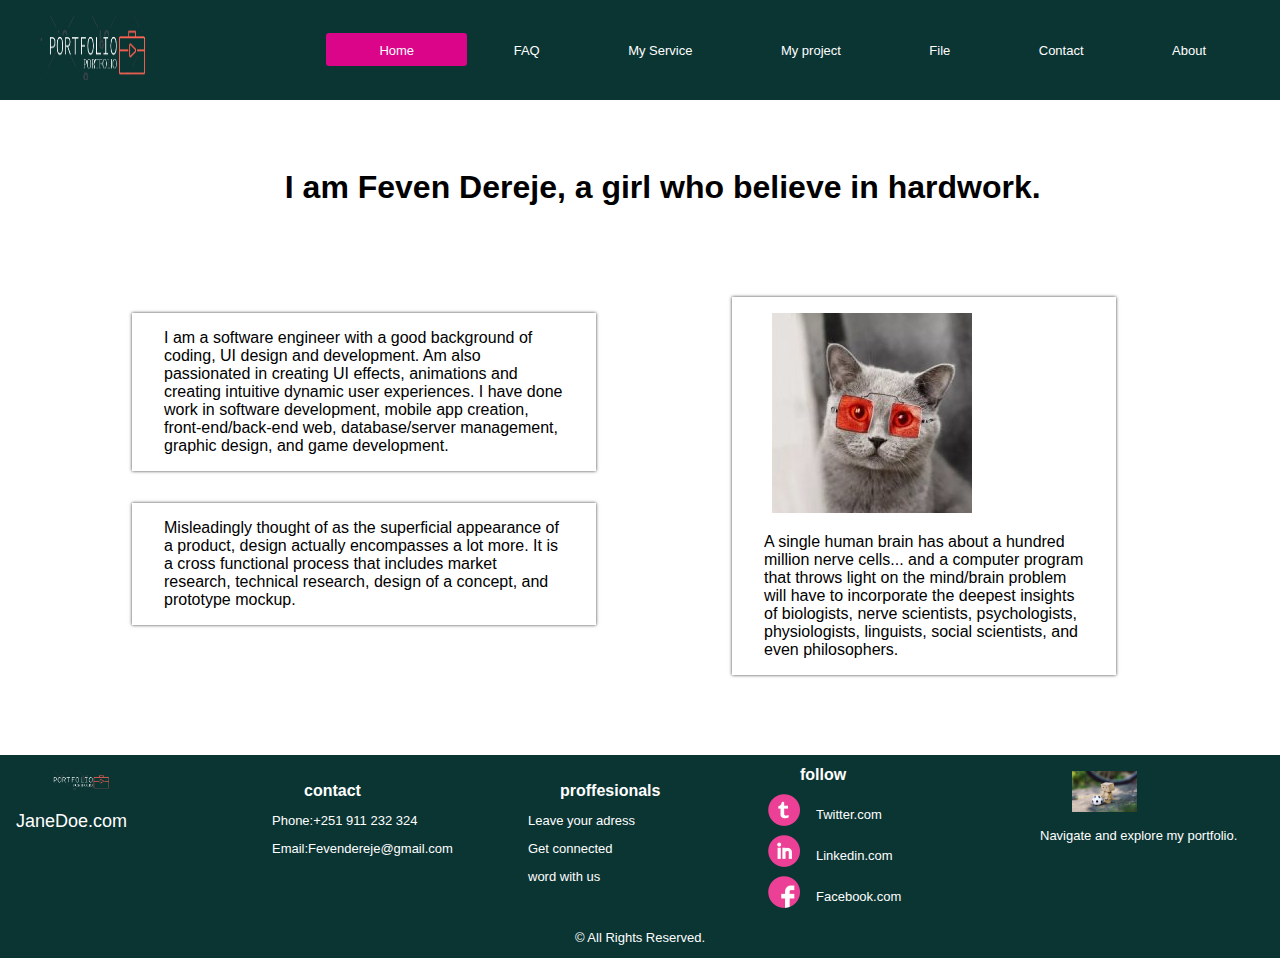
<file: index.html>
<!DOCTYPE html>
<html lang="en">
<head>
    <meta charset="UTF-8">
    <meta http-equiv="X-UA-Compatible" content="IE=edge">
    <meta name="viewport" content="width=device-width, initial-scale=1.0">
    <title>home</title>
    <link type="text/css" rel="stylesheet" href="css/common.css">
    <link type="text/css" rel="stylesheet" href="css/home.css">

</head>
<body class="body">
    <header class="header">    
        <figure class="header__figure">
            <img class="header__logo" role="presentation" src="images/logo.png" aria-hidden="true" alt="logo Of My Page">
        </figure>

        <nav class="navigation">
            <ul class="navigation__list">
                <li class="navigation__item active"><a class="navigation__link fontFamily textMedium" href="index.html">Home</a></li>
                <li class="navigation__item"><a class="navigation__link fontFamily textMedium" href="./html/faq.html">FAQ</a></li>
                <li class="navigation__item "><a class="navigation__link fontFamily textMedium" href="./html/myservice.html">My Service</a></li>
                <li class="navigation__item"><a class="navigation__link fontFamily textMedium" href="./html/myproject.html">My project</a></li>
                <li class="navigation__item"><a class="navigation__link fontFamily textMedium" href="./html/file.html">File</a></li>
                <li class="navigation__item"><a class="navigation__link fontFamily textMedium" href="./html/contact.html">Contact</a></li>
                <li class="navigation__item"><a class="navigation__link fontFamily textMedium" href="./html/about.html">About</a></li>
            </ul>
        </nav>
    </header>
    <main class="main">
        <section class="main__item">
            <h1 class="main__headerText">I am Feven Dereje, a girl who believe in hardwork.</h1>

        </section>
        <section class="main__item5">
            <section class="main__item1">
                <p class="main__text">I am a software engineer with a good background of coding, UI design and development. Am also passionated in creating UI effects, animations and creating intuitive dynamic user experiences. I have done work in software development, mobile app creation, front-end/back-end web, database/server management, graphic design, and game development.</p>
                <p class="main__text">Misleadingly thought of as the superficial appearance of a product, design actually encompasses a lot more. It is a cross functional process that includes market research, technical research, design of a concept, and prototype mockup.</p>
            </section>
            
            <section class="main__item1 makeshadow">
                <figure class="main__figure">
                    <img class="main__photo" role="presentation" src="images/squarephoto.jpeg" aria-hidden="true" alt="logo Of My Page">
                </figure>
                <p class="main__text1">A single human brain has about a hundred million nerve cells... and a computer program that throws light on the mind/brain problem will have to incorporate the deepest insights of biologists, nerve scientists, psychologists, physiologists, linguists, social scientists, and even philosophers.</p>
    
            </section>
        </section>

    </main>

    <footer class="footer">
        <div class="footer__wrapper">
            <div class="footer__Item footer__Item1">
                <img role="presentation"  src="./images\logo.png" class="footer__image footer__image--small " alt="owner's logo" >
                <p class="largeText">JaneDoe.com</p>
            </div>
            <div class="footer__Item footer__Item2 ">
                <h1 class="footer__head">contact</h1>
                <p>Phone:+251 911 232 324</p>
                <p>Email:Fevendereje@gmail.com</p>
            </div>
            <div class="footer__Item footer__Item3">
                <h1 class="footer__head">proffesionals</h1>
                <p>Leave your adress</p>
                <p>Get connected </p>
                <p>word with us</p>
            </div>
            <div class="footerItems ListofLinks">
                <h1 class="footer__head">follow</h1>
                <div  class="footer__links">
                    <a href="" class="footer__link"><img role="presentation" width="20em" src="./images/twitterpink.png" class="icon" alt="social media icon twitter" aria-label="footer__link"></a> 
                    <p>Twitter.com</p>
                </div>
                <div  class="footer__links">
                    <a href="" class="footer__link"><img role="presentation" width="20em" src="./images/linkedpink.png"class="icon" alt="social media icon linkedin" aria-label="footer__link"></a>   
                    <p>Linkedin.com</p>
                </div>  
                <div  class="footer__links">
                    <a href="" class="footer__link"><img role="presentation" width="20em" src="./images/facebookpink.png"class="icon" alt="social media icon facebook" aria-label="footer__link"></a>
                    <p>Facebook.com</p>
                </div>
            </div>
            <div class="footer__Item footer__Item4">
                <img role="presentation"  src="images/image1.jpg" class="footer__image footer__image--small" alt="owner's photo"  >
                <p>Navigate and explore my portfolio. </p>
            </div>
        </div>
        <div class="copyRight">
            <p>&copy; All Rights Reserved.</p>
        </div>
    </footer>
</body>
</html>
</file>
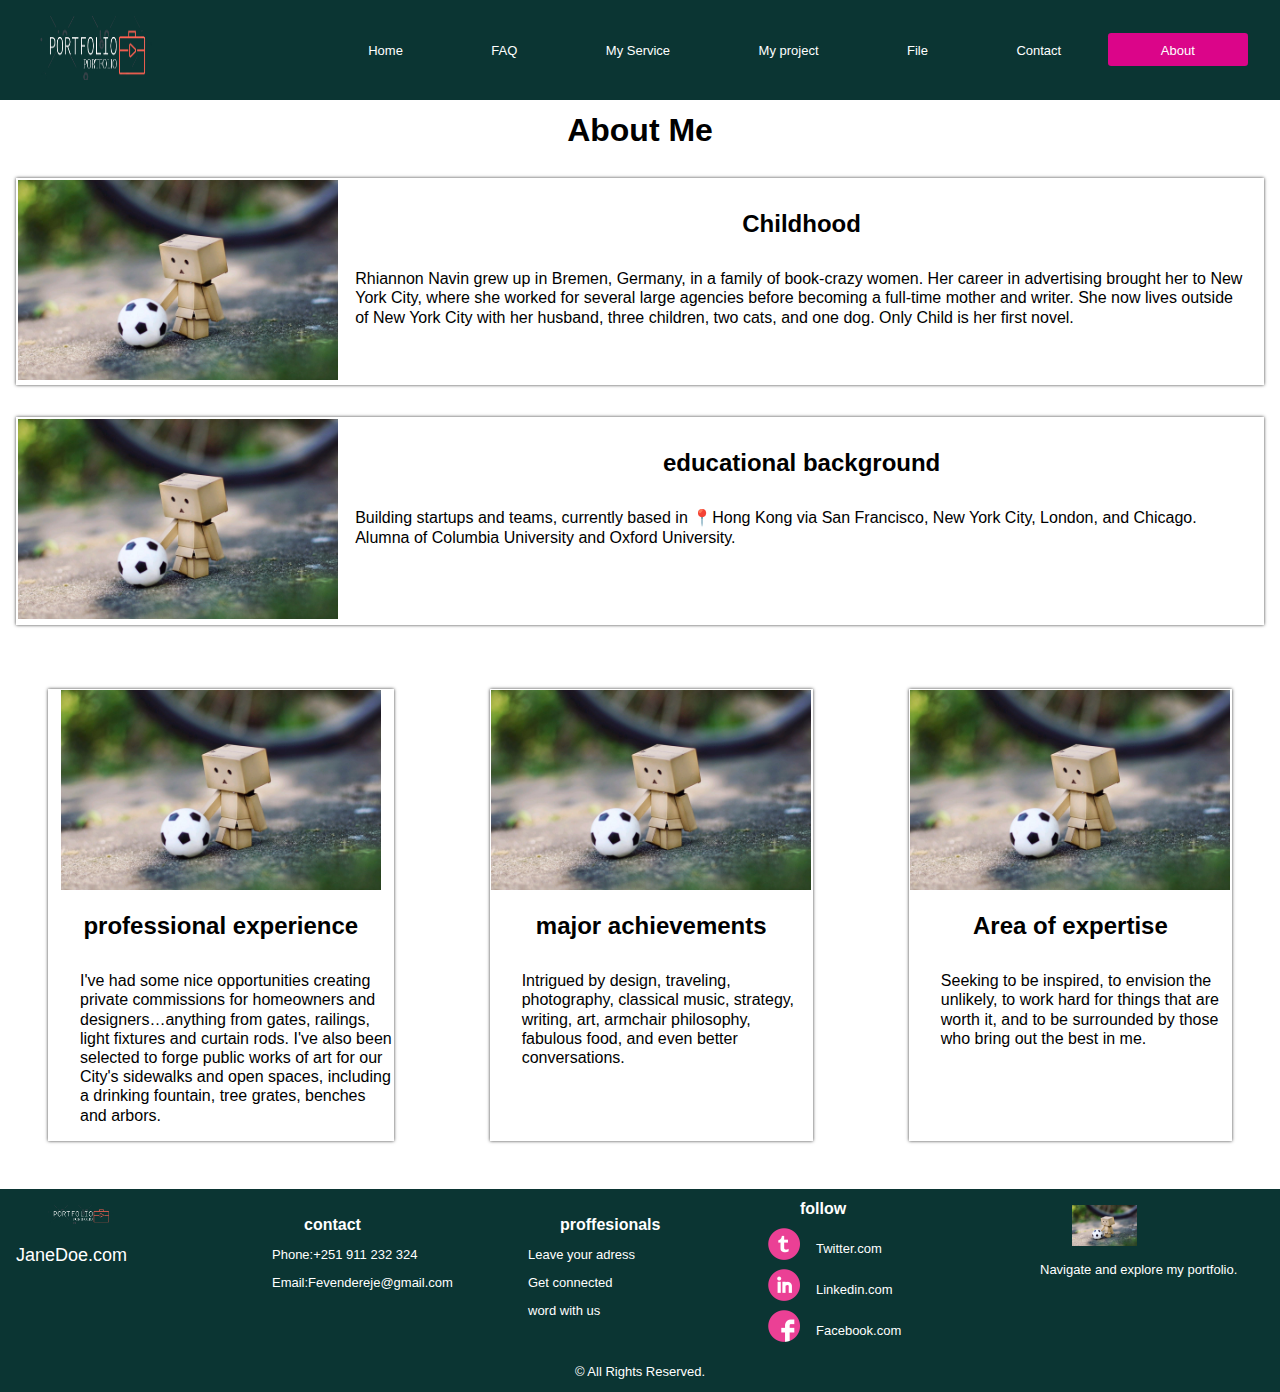
<file: html/about.html>
<!DOCTYPE html>
<html lang="en">
<head>
    <meta charset="UTF-8">
    <meta http-equiv="X-UA-Compatible" content="IE=edge">
    <meta name="viewport" content="width=device-width, initial-scale=1.0">
    <title>About</title>
    <link type="text/css" rel="stylesheet" href="../css\common.css">
    <link type="text/css" rel="stylesheet" href="../css\about.css">
    
</head>
<body class="body">
    <header class="header">    
        <figure class="header__figure">
            <img class="header__logo" role="presentation" src="../images/logo.png" aria-hidden="true" alt="logo Of My Page">
        </figure>
  
        <nav class="navigation">
            <ul class="navigation__list">
                <li class="navigation__item"><a class="navigation__link fontFamily textMedium" href="../index.html">Home</a></li>
                <li class="navigation__item "><a class="navigation__link fontFamily textMedium" href="./faq.html">FAQ</a></li>
                <li class="navigation__item "><a class="navigation__link fontFamily textMedium" href="./myservice.html">My Service</a></li>
                <li class="navigation__item "><a class="navigation__link fontFamily textMedium" href="./myproject.html">My project</a></li>
                <li class="navigation__item"><a class="navigation__link fontFamily textMedium" href="./file.html">File</a></li>
                <li class="navigation__item "><a class="navigation__link fontFamily textMedium" href="./contact.html">Contact</a></li>
                <li class="navigation__item active"><a class="navigation__link fontFamily textMedium" href="./about.html">About</a></li>
            </ul>
        </nav>
    </header>
    <main class="main">
        <h1>About Me</h1>
        <section class="main__Section">
            <div class="main__image"><img role="presentation"  src="../images\image1.jpg" alt="" class="main__image--large" ></div>
            <div class="main__text">
                <h2>Childhood</h2>
                <p>Rhiannon Navin grew up in Bremen, Germany, in a family of book-crazy women. Her career in advertising brought her to New York City, where she worked for several large agencies before becoming a full-time mother and writer. She now lives outside of New York City with her husband, three children, two cats, and one dog. Only Child is her first novel.</p>
            </div>
        </section>
        <section class="main__Section main__section--bottom">
            <div class="main__image"><img role="presentation"  src="../images\image1.jpg" alt="" class="main__image--large" ></div>
            <div class="main__text" >
                <h2>educational background</h2>
                <p>Building startups and teams, currently based in 📍Hong Kong via San Francisco, New York City, London, and Chicago. Alumna of Columbia University and Oxford University.</p>
            </div>
        </section >
        <section class=" main__section--bottom">
            <div class="main__sectionItems">
                <div class="main__image"><img role="presentation"  src="../images\image1.jpg" alt="" class="main__image--large" ></div>
                <h2>professional experience</h2>
                <p class="main__sectionText">I've had some nice opportunities creating private commissions for homeowners and designers…anything from gates, railings, light fixtures and curtain rods. I've also been selected to forge public works of art for our City's sidewalks and open spaces, including a drinking fountain, tree grates, benches and arbors.</p>
            </div>
            <div class="main__sectionItems">
                <div class="main__image"><img role="presentation"  src="../images\image1.jpg" alt="" class="main__image--large" ></div>
                <h2>major achievements</h2>
                <p class="main__sectionText">Intrigued by design, traveling, photography, classical music, strategy, writing, art, armchair philosophy, fabulous food, and even better conversations.</p>
            </div>
            <div class="main__sectionItems">
                <div class="main__image"><img role="presentation"  src="../images\image1.jpg" alt="" class="main__image--large" ></div>
                <h2>Area of expertise</h2>
                <p class="main__sectionText">Seeking to be inspired, to envision the unlikely, to work hard for things that are worth it, and to be surrounded by those who bring out the best in me.</p>
            </div>

        </section>
    </main>

    <footer class="footer">
        <div class="footer__wrapper">
            <div class="footer__Item footer__Item1">
                <img role="presentation"  src="../images\logo.png" class="footer__image footer__image--small " alt="owner's logo" >
                <p class="largeText">JaneDoe.com</p>
            </div>
            <div class="footer__Item footer__Item2 ">
                <h1 class="footer__head">contact</h1>
                <p>Phone:+251 911 232 324</p>
                <p>Email:Fevendereje@gmail.com</p>
            </div>
            <div class="footer__Item footer__Item3">
                <h1 class="footer__head">proffesionals</h1>
                <p>Leave your adress</p>
                <p>Get connected </p>
                <p>word with us</p>
            </div>
            <div class="footerItems ListofLinks">
                <h1 class="footer__head">follow</h1>
                <div  class="footer__links">
                    <a href="" class="footer__link"><img role="presentation" width="20em" src="../images/twitterpink.png" class="icon" alt="social media icon twitter" aria-label="footer__link"></a> 
                    <p>Twitter.com</p>
                </div>
                <div  class="footer__links">
                    <a href="" class="footer__link"><img role="presentation" width="20em" src="../images/linkedpink.png"class="icon" alt="social media icon linkedin" aria-label="footer__link"></a>   
                    <p>Linkedin.com</p>
                </div>  
                <div  class="footer__links">
                    <a href="" class="footer__link"><img role="presentation" width="20em" src="../images/facebookpink.png"class="icon" alt="social media icon facebook" aria-label="footer__link"></a>
                    <p>Facebook.com</p>
                </div>
            </div>
            <div class="footer__Item footer__Item4">
                <img role="presentation"  src="../images/image1.jpg" class="footer__image footer__image--small" alt="owner's photo"  >
                <p>Navigate and explore my portfolio. </p>
            </div>
        </div>
        <div class="copyRight">
            <p>&copy; All Rights Reserved.</p>
        </div>
    </footer>
</body>
</html>
</file>
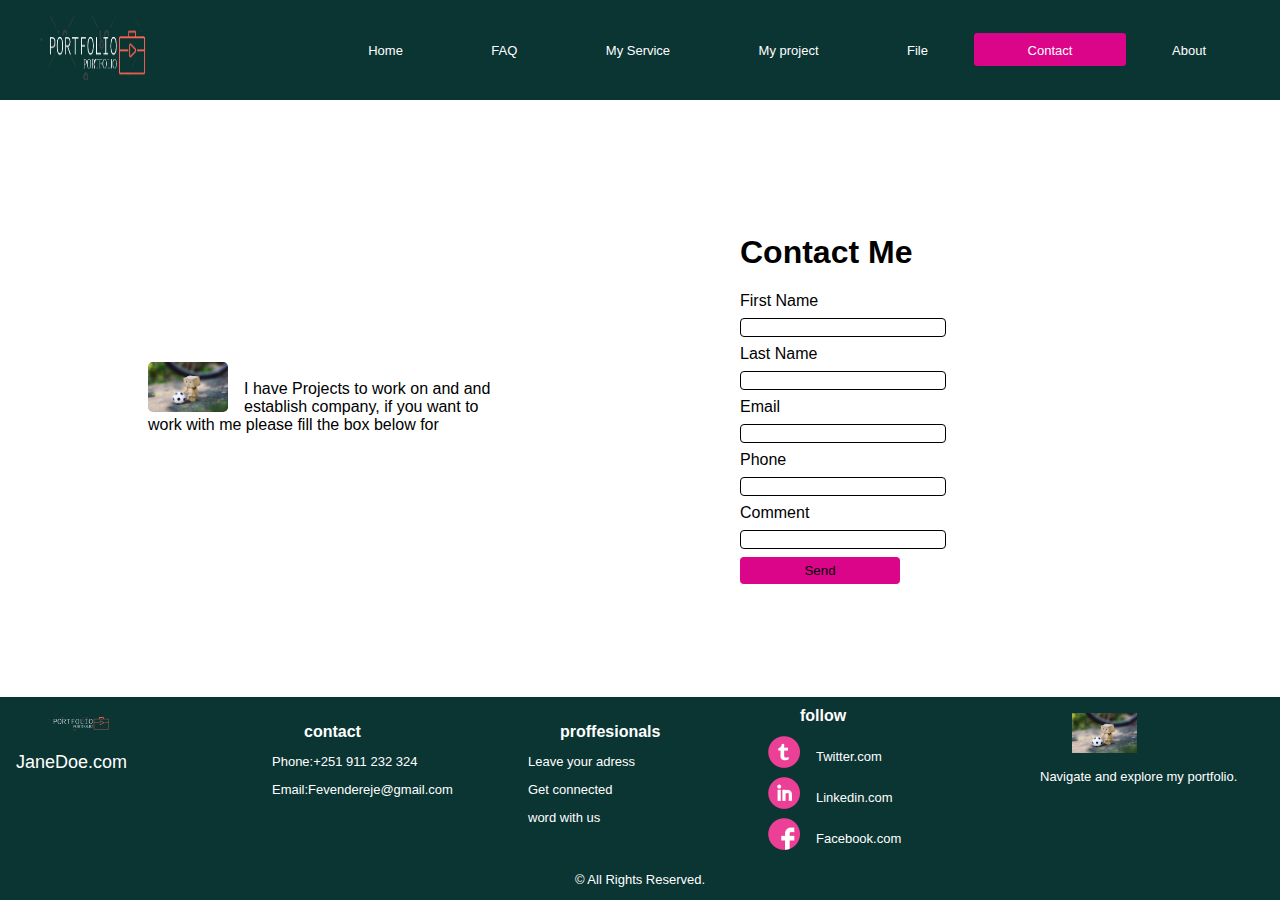
<file: html/contact.html>
<!DOCTYPE html>
<html lang="en">
  <head>
    <meta charset="UTF-8" />
    <meta http-equiv="X-UA-Compatible" content="IE=edge" />
    <meta name="viewport" content="width=device-width, initial-scale=1.0" />
    <title>home</title>
    <link type="text/css" rel="stylesheet" href="../css/common.css" />
    <link type="text/css" rel="stylesheet" href="../css/contact.css" />
  </head>

  <body class="body">
    <header class="header">    
      <figure class="header__figure">
          <img class="header__logo" role="presentation" src="../images/logo.png" aria-hidden="true" alt="logo Of My Page">
      </figure>

      <nav class="navigation">
          <ul class="navigation__list">
              <li class="navigation__item"><a class="navigation__link fontFamily textMedium" href="../index.html">Home</a></li>
              <li class="navigation__item"><a class="navigation__link fontFamily textMedium" href="./faq.html">FAQ</a></li>
              <li class="navigation__item "><a class="navigation__link fontFamily textMedium" href="./myservice.html">My Service</a></li>
              <li class="navigation__item"><a class="navigation__link fontFamily textMedium" href="./myproject.html">My project</a></li>
              <li class="navigation__item"><a class="navigation__link fontFamily textMedium" href="./file.html">File</a></li>
              <li class="navigation__item active"><a class="navigation__link fontFamily textMedium" href="./contact.html">Contact</a></li>
              <li class="navigation__item"><a class="navigation__link fontFamily textMedium" href="./about.html">About</a></li>
          </ul>
      </nav>
  </header>
    <main class="main">
      <section class="main__contactInfo">
        <p class="main__contact_text">
          <img
            src="../images/image1.jpg"
            alt="my profile picture"
            class="main__contactImage"
          /><br>
          I have Projects to work on and and establish company, if you want to work with me please fill the box below for
        </p>
      </section>
      <form class="main__form">
        <h1 class="main__formHeading">Contact Me</h1>
        <div class="main__formCol">
          <label for="firstName" class="main__label">First Name</label>
          <input type="text" id="firstName" class="main__input" />
          <label for="lastName" class="main__label">Last Name</label>
          <input type="text" id="lastName" class="main__input" />
          <label for="email" class="main__label">Email</label>
          <input type="email" id="email" class="main__input" />
          <label for="phone" class="main__label">Phone</label>
          <input type="text" id="phone" class="main__input" />
          <label for="comment" class="main__label">Comment</label>
          <input type="text" id="comment" class="main__input" />
          <button class="main__formSubmit">Send</button>
        </div>
      </form>
    </main>

    <footer class="footer">
      <div class="footer__wrapper">
          <div class="footer__Item footer__Item1">
              <img role="presentation"  src="../images\logo.png" class="footer__image footer__image--small " alt="owner's logo" >
              <p class="largeText">JaneDoe.com</p>
          </div>
          <div class="footer__Item footer__Item2 ">
              <h1 class="footer__head">contact</h1>
              <p>Phone:+251 911 232 324</p>
              <p>Email:Fevendereje@gmail.com</p>
          </div>
          <div class="footer__Item footer__Item3">
              <h1 class="footer__head">proffesionals</h1>
              <p>Leave your adress</p>
              <p>Get connected </p>
              <p>word with us</p>
          </div>
          <div class="footerItems ListofLinks">
              <h1 class="footer__head">follow</h1>
              <div  class="footer__links">
                  <a href="" class="footer__link"><img role="presentation" width="20em" src="../images/twitterpink.png" class="icon" alt="social media icon twitter" aria-label="footer__link"></a> 
                  <p>Twitter.com</p>
              </div>
              <div  class="footer__links">
                  <a href="" class="footer__link"><img role="presentation" width="20em" src="../images/linkedpink.png"class="icon" alt="social media icon linkedin" aria-label="footer__link"></a>   
                  <p>Linkedin.com</p>
              </div>  
              <div  class="footer__links">
                  <a href="" class="footer__link"><img role="presentation" width="20em" src="../images/facebookpink.png"class="icon" alt="social media icon facebook" aria-label="footer__link"></a>
                  <p>Facebook.com</p>
              </div>
          </div>
          <div class="footer__Item footer__Item4">
              <img role="presentation"  src="../images/image1.jpg" class="footer__image footer__image--small" alt="owner's photo"  >
              <p>Navigate and explore my portfolio. </p>
          </div>
      </div>
      <div class="copyRight">
          <p>&copy; All Rights Reserved.</p>
      </div>
  </footer>
</body>
</html>
</file>
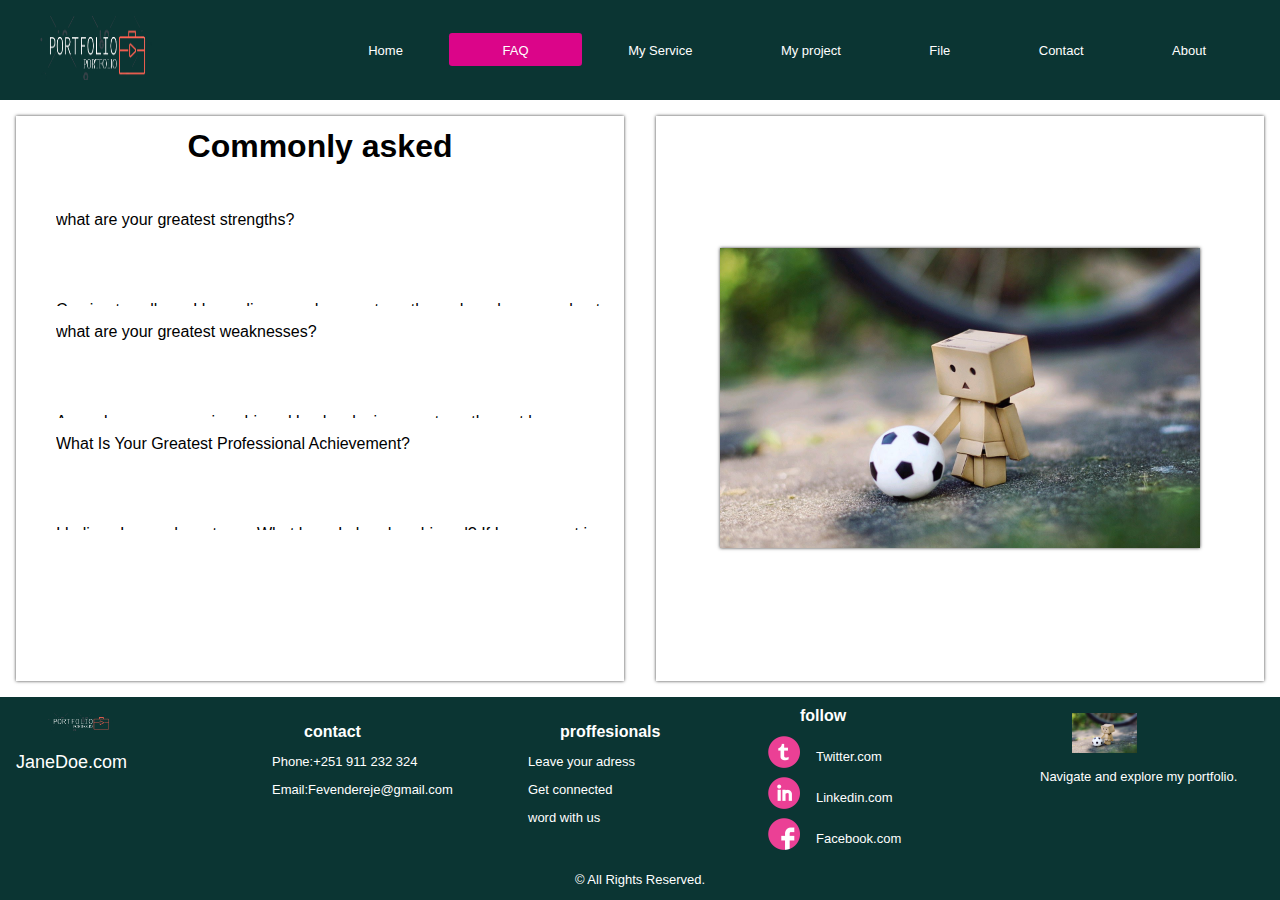
<file: html/faq.html>
<!DOCTYPE html>
<html lang="en">
<head>
    <meta charset="UTF-8">
    <meta http-equiv="X-UA-Compatible" content="IE=edge">
    <meta name="viewport" content="width=device-width, initial-scale=1.0">
    <title>About</title>
    <link type="text/css" rel="stylesheet" href="../css\common.css">
    <link type="text/css" rel="stylesheet" href="../css\faq.css">
</head>
<body class="body">
    <header class="header">    
        <figure class="header__figure">
            <img class="header__logo" role="presentation" src="../images/logo.png" aria-hidden="true" alt="logo Of My Page">
        </figure>
  
        <nav class="navigation">
            <ul class="navigation__list">
                <li class="navigation__item"><a class="navigation__link fontFamily textMedium" href="../index.html">Home</a></li>
                <li class="navigation__item active"><a class="navigation__link fontFamily textMedium" href="./faq.html">FAQ</a></li>
                <li class="navigation__item "><a class="navigation__link fontFamily textMedium" href="./myservice.html">My Service</a></li>
                <li class="navigation__item"><a class="navigation__link fontFamily textMedium" href="./myproject.html">My project</a></li>
                <li class="navigation__item"><a class="navigation__link fontFamily textMedium" href="./file.html">File</a></li>
                <li class="navigation__item "><a class="navigation__link fontFamily textMedium" href="./contact.html">Contact</a></li>
                <li class="navigation__item"><a class="navigation__link fontFamily textMedium" href="./about.html">About</a></li>
            </ul>
        </nav>
    </header>
    <main class="main">
        <section class="faq">
            <h1>Commonly asked</h1>
            <ul class="faq__list">
                <li class="faq__listitem">
                    <p>what are your greatest strengths?</p><br><br>
                    <p>Coming to college, I have discovered many strengths and weaknesses about myself that I didn’t know existed. Adjusting to living in a dorm is tricky, especially living with someone I barely know.Coming to college, I have discovered many strengths and weaknesses about myself that I didn’t know existed. Adjusting to living in a dorm is tricky, especially living with someone I barely know. </p>
                </li>
                <li class="faq__listitem">
                    <p>what are your greatest weaknesses?</p><br><br>
                    <p>As we know, success is achieved by developing our strengths, not by eliminating our weaknesses. For me, I said that the weaknesses are not a stumbling block to success, but it is an indispensable factor to the road of success.</p>
                </li>
                <li class="faq__listitem">
                    <p>What Is Your Greatest Professional Achievement?</p><br><br>
                    <p>I believe I am a decent one. What have I already achieved? If I am correct in my interpretation, achievement does not mean just positive accomplishments--it stands for accomplishments, period. Following this interpretation, I have accomplished both failure and success.</p>
                </li>
            </ul>
        </section>
        <div class="imageContainer">
                <img role="presentation" src="../images\image1.jpg" alt="" class="main__image--large">
        </div>
    </main>
    <footer class="footer">
        <div class="footer__wrapper">
            <div class="footer__Item footer__Item1">
                <img role="presentation"  src="../images\logo.png" class="footer__image footer__image--small " alt="owner's logo" >
                <p class="largeText">JaneDoe.com</p>
            </div>
            <div class="footer__Item footer__Item2 ">
                <h1 class="footer__head">contact</h1>
                <p>Phone:+251 911 232 324</p>
                <p>Email:Fevendereje@gmail.com</p>
            </div>
            <div class="footer__Item footer__Item3">
                <h1 class="footer__head">proffesionals</h1>
                <p>Leave your adress</p>
                <p>Get connected </p>
                <p>word with us</p>
            </div>
            <div class="footerItems ListofLinks">
                <h1 class="footer__head">follow</h1>
                <div  class="footer__links">
                    <a href="" class="footer__link"><img role="presentation" width="20em" src="../images/twitterpink.png" class="icon" alt="social media icon twitter" aria-label="footer__link"></a> 
                    <p>Twitter.com</p>
                </div>
                <div  class="footer__links">
                    <a href="" class="footer__link"><img role="presentation" width="20em" src="../images/linkedpink.png"class="icon" alt="social media icon linkedin" aria-label="footer__link"></a>   
                    <p>Linkedin.com</p>
                </div>  
                <div  class="footer__links">
                    <a href="" class="footer__link"><img role="presentation" width="20em" src="../images/facebookpink.png"class="icon" alt="social media icon facebook" aria-label="footer__link"></a>
                    <p>Facebook.com</p>
                </div>
            </div>
            <div class="footer__Item footer__Item4">
                <img role="presentation"  src="../images/image1.jpg" class="footer__image footer__image--small" alt="owner's photo"  >
                <p>Navigate and explore my portfolio. </p>
            </div>
        </div>
        <div class="copyRight">
            <p>&copy; All Rights Reserved.</p>
        </div>
    </footer>
</body>
</html>
</file>
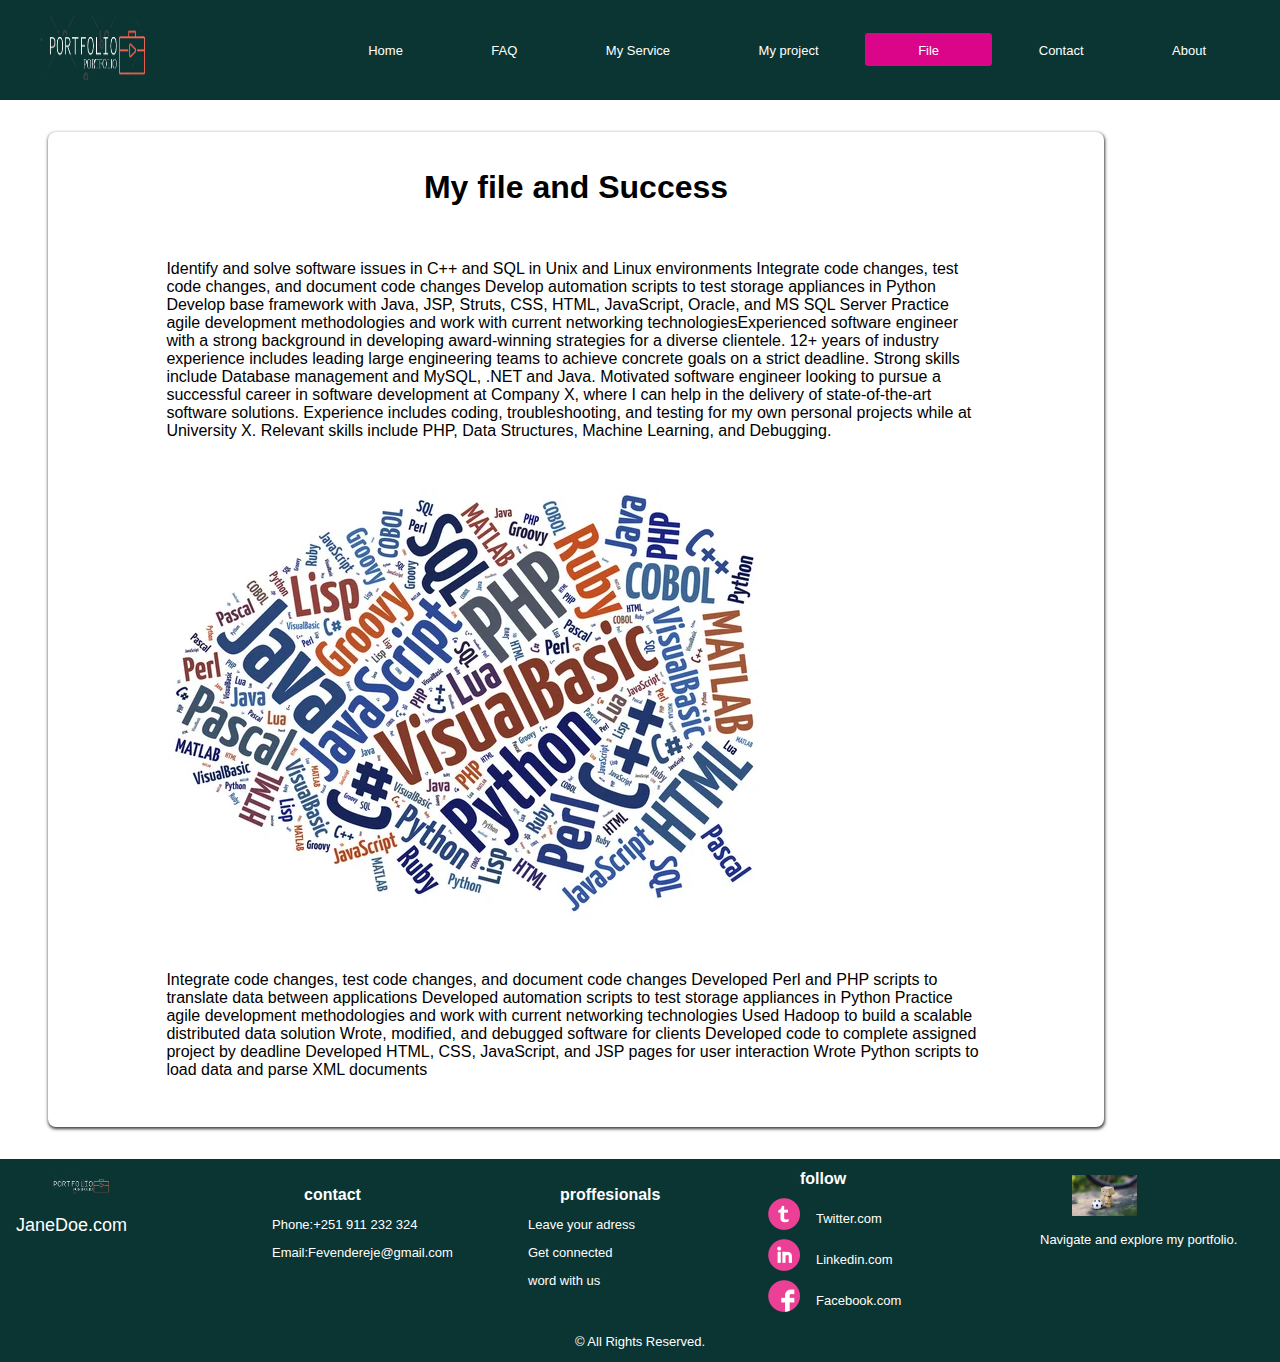
<file: html/file.html>
<!DOCTYPE html>
<html lang="en">
<head>
    <meta charset="UTF-8">
    <meta http-equiv="X-UA-Compatible" content="IE=edge">
    <meta name="viewport" content="width=device-width, initial-scale=1.0">
    <title>home</title>
    <link type="text/css" rel="stylesheet" href="../css/common.css">
    <link type="text/css" rel="stylesheet" href="../css/file.css">

</head>
<body class="body">
    <header class="header">    
        <figure class="header__figure">
            <img class="header__logo" role="presentation" src="../images/logo.png" aria-hidden="true" alt="logo Of My Page">
        </figure>
  
        <nav class="navigation">
            <ul class="navigation__list">
                <li class="navigation__item"><a class="navigation__link fontFamily textMedium" href="../index.html">Home</a></li>
                <li class="navigation__item "><a class="navigation__link fontFamily textMedium" href="./faq.html">FAQ</a></li>
                <li class="navigation__item "><a class="navigation__link fontFamily textMedium" href="./myservice.html">My Service</a></li>
                <li class="navigation__item"><a class="navigation__link fontFamily textMedium" href="./myproject.html">My project</a></li>
                <li class="navigation__item active"><a class="navigation__link fontFamily textMedium" href="./file.html">File</a></li>
                <li class="navigation__item "><a class="navigation__link fontFamily textMedium" href="./contact.html">Contact</a></li>
                <li class="navigation__item"><a class="navigation__link fontFamily textMedium" href="./about.html">About</a></li>
            </ul>
        </nav>
    </header>
    <main class="main">
        
        <section class="main__item5 makeshadow">

            <h1 class="main__title">My file and Success</h1>
            <section class="main__item1">
                
                <p class="main__item">Identify and solve software issues in C++ and SQL in Unix and Linux environments
Integrate code changes, test code changes, and document code changes
Develop automation scripts to test storage appliances in Python
Develop base framework with Java, JSP, Struts, CSS, HTML, JavaScript, Oracle, and MS SQL Server
Practice agile development methodologies and work with current networking technologiesExperienced software engineer 
with a strong background in developing award-winning strategies for a diverse clientele. 12+ years of industry experience
 includes leading large engineering teams to achieve concrete goals on a strict deadline. Strong skills include Database management 
 and MySQL, .NET and Java. Motivated software engineer looking to pursue a successful career in software development at Company X, where 
 I can help in the delivery of state-of-the-art software solutions. Experience includes coding, troubleshooting, and testing for my own personal 
 projects while at University X. Relevant skills include PHP, Data Structures, Machine Learning, and Debugging.</p>
            </section>

            <section class="main__item1">
                
               <img class="main__photo" role="presentation" src="../images/programming.jpg" aria-hidden="true" alt="collections of my photo">
    
            </section>

            <section class="main__item1">
                
                <p class="main__item">Integrate code changes, test code changes, and document code changes
                    Developed Perl and PHP scripts to translate data between applications
                    Developed automation scripts to test storage appliances in Python
                    Practice agile development methodologies and work with current networking technologies
                    Used Hadoop to build a scalable distributed data solution
                    Wrote, modified, and debugged software for clients
                    Developed code to complete assigned project by deadline
                    Developed HTML, CSS, JavaScript, and JSP pages for user interaction
                    Wrote Python scripts to load data and parse XML documents</p>
    
            </section>
            
        </section>

    </main>

    <footer class="footer">
        <div class="footer__wrapper">
            <div class="footer__Item footer__Item1">
                <img role="presentation"  src="../images\logo.png" class="footer__image footer__image--small " alt="owner's logo" >
                <p class="largeText">JaneDoe.com</p>
            </div>
            <div class="footer__Item footer__Item2 ">
                <h1 class="footer__head">contact</h1>
                <p>Phone:+251 911 232 324</p>
                <p>Email:Fevendereje@gmail.com</p>
            </div>
            <div class="footer__Item footer__Item3">
                <h1 class="footer__head">proffesionals</h1>
                <p>Leave your adress</p>
                <p>Get connected </p>
                <p>word with us</p>
            </div>
            <div class="footerItems ListofLinks">
                <h1 class="footer__head">follow</h1>
                <div  class="footer__links">
                    <a href="" class="footer__link"><img role="presentation" width="20em" src="../images/twitterpink.png" class="icon" alt="social media icon twitter" aria-label="footer__link"></a> 
                    <p>Twitter.com</p>
                </div>
                <div  class="footer__links">
                    <a href="" class="footer__link"><img role="presentation" width="20em" src="../images/linkedpink.png"class="icon" alt="social media icon linkedin" aria-label="footer__link"></a>   
                    <p>Linkedin.com</p>
                </div>  
                <div  class="footer__links">
                    <a href="" class="footer__link"><img role="presentation" width="20em" src="../images/facebookpink.png"class="icon" alt="social media icon facebook" aria-label="footer__link"></a>
                    <p>Facebook.com</p>
                </div>
            </div>
            <div class="footer__Item footer__Item4">
                <img role="presentation"  src="../images/image1.jpg" class="footer__image footer__image--small" alt="owner's photo"  >
                <p>Navigate and explore my portfolio. </p>
            </div>
        </div>
        <div class="copyRight">
            <p>&copy; All Rights Reserved.</p>
        </div>
    </footer>
</body>
</html>
</file>
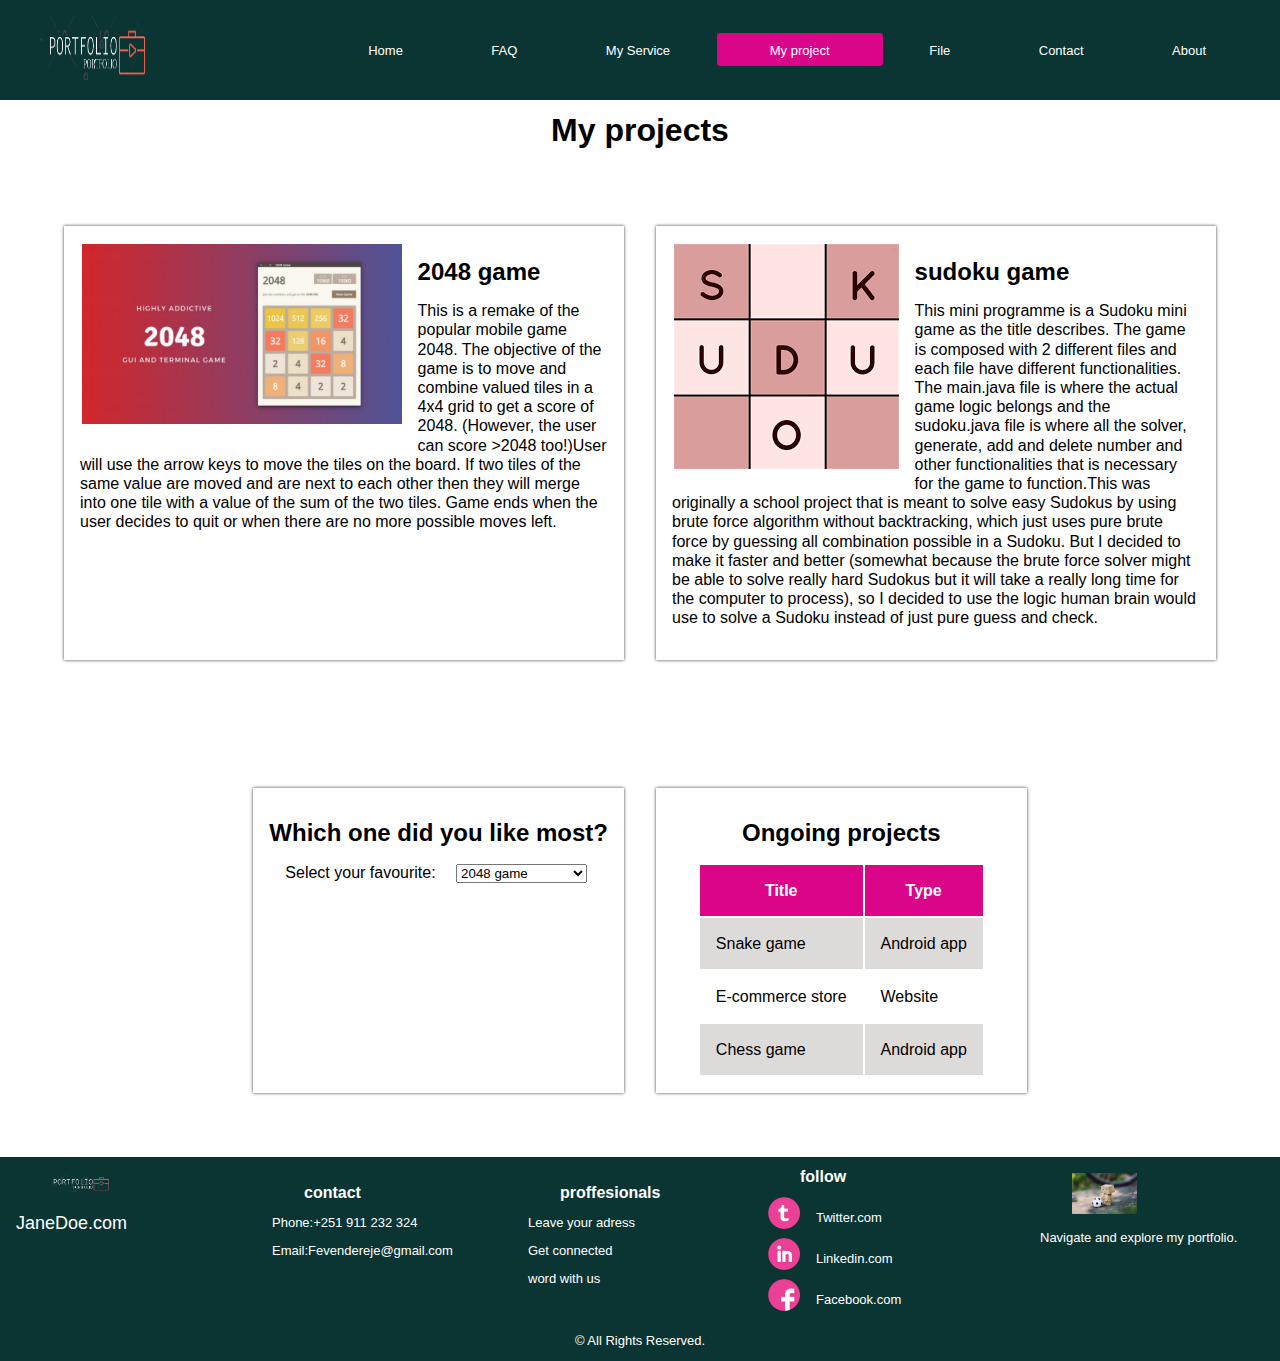
<file: html/myproject.html>
<!DOCTYPE html>
<html lang="en">
<head>
    <meta charset="UTF-8">
    <meta http-equiv="X-UA-Compatible" content="IE=edge">
    <meta name="viewport" content="width=device-width, initial-scale=1.0">
    <title>About</title>
    <link type="text/css" rel="stylesheet" href="../css\common.css">
    <link type="text/css" rel="stylesheet" href="../css\myproject.css">
</head>
<body class="body">
    <header class="header">    
        <figure class="header__figure">
            <img class="header__logo" role="presentation" src="../images/logo.png" aria-hidden="true" alt="logo Of My Page">
        </figure>
  
        <nav class="navigation">
            <ul class="navigation__list">
                <li class="navigation__item"><a class="navigation__link fontFamily textMedium" href="../index.html">Home</a></li>
                <li class="navigation__item "><a class="navigation__link fontFamily textMedium" href="./faq.html">FAQ</a></li>
                <li class="navigation__item "><a class="navigation__link fontFamily textMedium" href="./myservice.html">My Service</a></li>
                <li class="navigation__item active"><a class="navigation__link fontFamily textMedium" href="./myproject.html">My project</a></li>
                <li class="navigation__item"><a class="navigation__link fontFamily textMedium" href="./file.html">File</a></li>
                <li class="navigation__item "><a class="navigation__link fontFamily textMedium" href="./contact.html">Contact</a></li>
                <li class="navigation__item"><a class="navigation__link fontFamily textMedium" href="./about.html">About</a></li>
            </ul>
        </nav>
    </header>
    <main class="main">
        <div class="title"><h1>My projects</h1></div>
        <section class="projects">
            <div class="project__item">
                <img role="presentation" class="main__image--large" src="../images\2048.jpeg" alt="">
                <h2>2048 game</h2>
                <p>This is a remake of the popular mobile game 2048. The objective of the game is to move and combine valued tiles in a 4x4 grid to get a score of 2048. (However, the user can score >2048 too!)User will use the arrow keys to move the tiles on the board. If two tiles of the same value are moved and are next to each other then they will merge into one tile with a value of the sum of the two tiles. Game ends when the user decides to quit or when there are no more possible moves left.</p>
            </div>
           <div class="project__item">
                <img role="presentation" class="main__image--large" src="../images\sudoku.png" alt="">
                <h2>sudoku game</h2>
                <p>This mini programme is a Sudoku mini game as the title describes. The game is composed with 2 different files and each file have different functionalities. The main.java file is where the actual game logic belongs and the sudoku.java file is where all the solver, generate, add and delete number and other functionalities that is necessary for the game to function.This was originally a school project that is meant to solve easy Sudokus by using brute force algorithm without backtracking, which just uses pure brute force by guessing all combination possible in a Sudoku. But I decided to make it faster and better (somewhat because the brute force solver might be able to solve really hard Sudokus but it will take a really long time for the computer to process), so I decided to use the logic human brain would use to solve a Sudoku instead of just pure guess and check.</p>
            </div>
        </section>
        <section class="ProjectsInProgress">
            <div class="favouriteProject">
                <h2>
                    Which one did you like most?
                </h2>
                <div>
                    <label class="selectText" for="projects">Select your favourite:</label>
                   <select name="projects" id="projects">
                       <option value="2048 game">2048 game</option>
                       <option value="sudoku game">sudoku game</option>
                       <option value="Snake game">Snake game</option>
                       <option value="E-commerce store">E-commerce store</option>
                       <option value="Chess game">Chess game</option>
                   </select>
                </div> 
            </div>
            <div class="OngoingProjects">
                <h2>Ongoing projects </h2>
                <table class="OngoingProjects__table">
                    <tr class="OngoingProjects__table--row"> 
                        <th class="OngoingProjects__table--column OngoingProjects__table--columnhead">Title</th>
                        <th class="OngoingProjects__table--column OngoingProjects__table--columnhead">Type</th>
                    </tr>
                    <tr class="OngoingProjects__table--row">
                        <td class="OngoingProjects__table--column">Snake game</td>
                        <td class="OngoingProjects__table--column">Android app</td>
                    </tr>
                    <tr class="OngoingProjects__table--row">
                        <td class="OngoingProjects__table--column">E-commerce store</td>
                        <td class="OngoingProjects__table--column">Website</td>
                    </tr>
                    <tr class="OngoingProjects__table--row">
                        <td class="OngoingProjects__table--column">Chess game</td>
                        <td class="OngoingProjects__table--column">Android app</td>
                    </tr>
                    
                </table>
            </div>
        </section>
        
    </main>

    <footer class="footer">
        <div class="footer__wrapper">
            <div class="footer__Item footer__Item1">
                <img role="presentation"  src="../images\logo.png" class="footer__image footer__image--small " alt="owner's logo" >
                <p class="largeText">JaneDoe.com</p>
            </div>
            <div class="footer__Item footer__Item2 ">
                <h1 class="footer__head">contact</h1>
                <p>Phone:+251 911 232 324</p>
                <p>Email:Fevendereje@gmail.com</p>
            </div>
            <div class="footer__Item footer__Item3">
                <h1 class="footer__head">proffesionals</h1>
                <p>Leave your adress</p>
                <p>Get connected </p>
                <p>word with us</p>
            </div>
            <div class="footerItems ListofLinks">
                <h1 class="footer__head">follow</h1>
                <div  class="footer__links">
                    <a href="" class="footer__link"><img role="presentation" width="20em" src="../images/twitterpink.png" class="icon" alt="social media icon twitter" aria-label="footer__link"></a> 
                    <p>Twitter.com</p>
                </div>
                <div  class="footer__links">
                    <a href="" class="footer__link"><img role="presentation" width="20em" src="../images/linkedpink.png"class="icon" alt="social media icon linkedin" aria-label="footer__link"></a>   
                    <p>Linkedin.com</p>
                </div>  
                <div  class="footer__links">
                    <a href="" class="footer__link"><img role="presentation" width="20em" src="../images/facebookpink.png"class="icon" alt="social media icon facebook" aria-label="footer__link"></a>
                    <p>Facebook.com</p>
                </div>
            </div>
            <div class="footer__Item footer__Item4">
                <img role="presentation"  src="../images/image1.jpg" class="footer__image footer__image--small" alt="owner's photo"  >
                <p>Navigate and explore my portfolio. </p>
            </div>
        </div>
        <div class="copyRight">
            <p>&copy; All Rights Reserved.</p>
        </div>
    </footer>
</body>
</html>
</file>
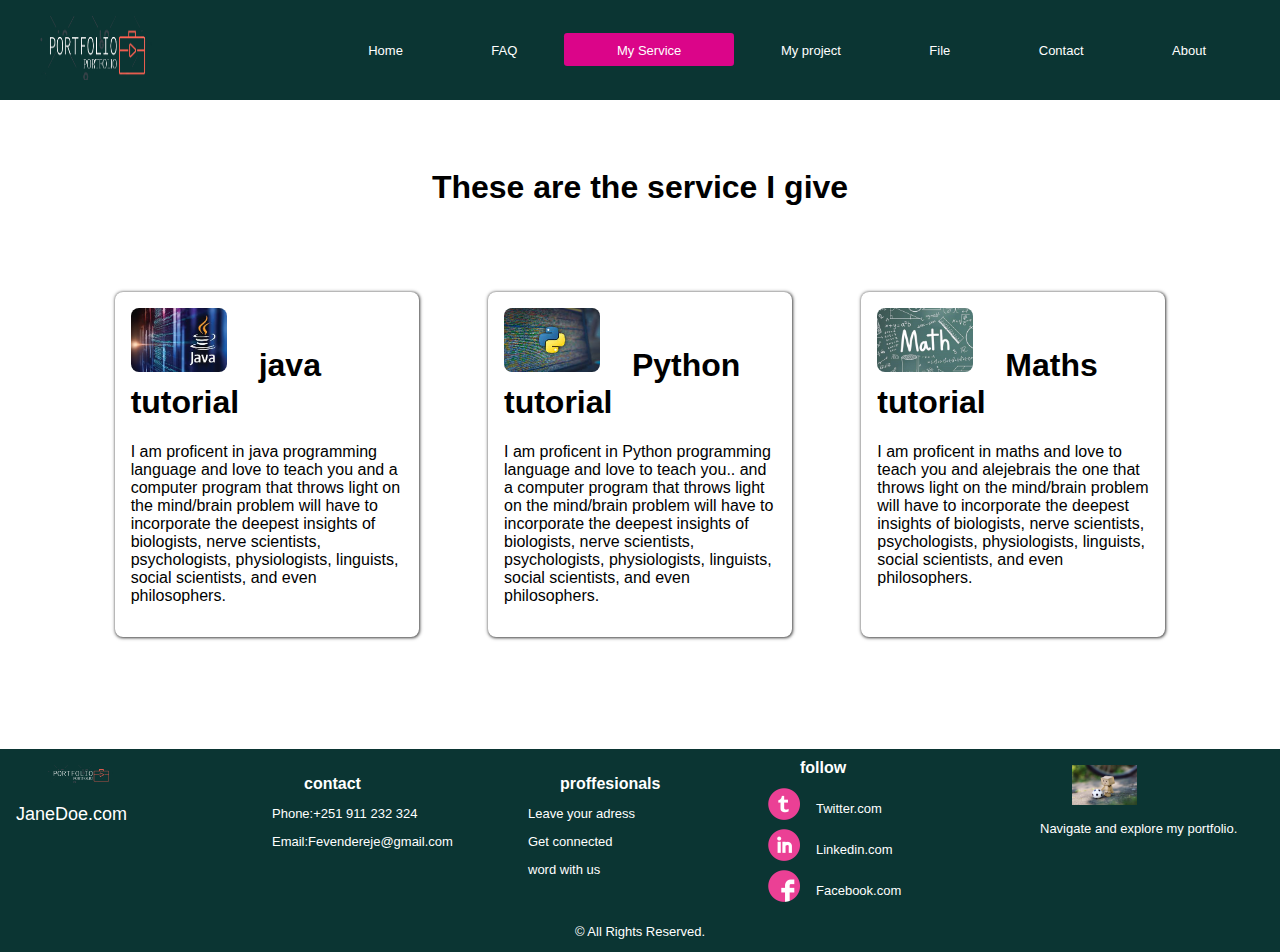
<file: html/myservice.html>
<!DOCTYPE html>
<html lang="en">
<head>
    <meta charset="UTF-8">
    <meta http-equiv="X-UA-Compatible" content="IE=edge">
    <meta name="viewport" content="width=device-width, initial-scale=1.0">
    <title>home</title>
    <link type="text/css" rel="stylesheet" href="../css/common.css">
    <link type="text/css" rel="stylesheet" href="../css/my Service.css">

</head>
<body class="body">
    <header class="header">    
        <figure class="header__figure">
            <img class="header__logo" role="presentation" src="../images/logo.png" aria-hidden="true" alt="logo Of My Page">
        </figure>
  
        <nav class="navigation">
            <ul class="navigation__list">
                <li class="navigation__item"><a class="navigation__link fontFamily textMedium" href="../index.html">Home</a></li>
                <li class="navigation__item "><a class="navigation__link fontFamily textMedium" href="./faq.html">FAQ</a></li>
                <li class="navigation__item active"><a class="navigation__link fontFamily textMedium" href="./myservice.html">My Service</a></li>
                <li class="navigation__item"><a class="navigation__link fontFamily textMedium" href="./myproject.html">My project</a></li>
                <li class="navigation__item "><a class="navigation__link fontFamily textMedium" href="./file.html">File</a></li>
                <li class="navigation__item "><a class="navigation__link fontFamily textMedium" href="./contact.html">Contact</a></li>
                <li class="navigation__item"><a class="navigation__link fontFamily textMedium" href="./about.html">About</a></li>
            </ul>
        </nav>
    </header>
    <main class="main">
        <section class="main__item">
            <h1 class="main__headerText">These are the service I give</h1>
        </section>
        <section class="main__item5">
            
            <section class="main__item1 makeshadow">
                
                <p class="main__text1"><img class="main__photo" role="presentation" src="../images/java.jpg" aria-hidden="true" alt="pictures of java"><h1 titleOfService>java tutorial</h1> I am proficent in java programming language and love to teach you  and a computer program that throws light on the mind/brain problem will have to incorporate the deepest insights of biologists, nerve scientists, psychologists, physiologists, linguists, social scientists, and even philosophers.</p>
    
            </section>

            <section class="main__item1 makeshadow">
                
                <p class="main__text1"><img class="main__photo" role="presentation" src="../images/python.jpg" aria-hidden="true" alt="pictures of python"><h1 titleOfService>Python tutorial </h1>I am proficent in Python programming language and love to teach you.. and a computer program that throws light on the mind/brain problem will have to incorporate the deepest insights of biologists, nerve scientists, psychologists, physiologists, linguists, social scientists, and even philosophers.</p>
    
            </section>
            <section class="main__item1 makeshadow">
                
                <p class="main__text1"><img class="main__photo" role="presentation" src="../images/mathematics.jpg" aria-hidden="true" alt="picture of maths"><h1 titleOfService>Maths tutorial</h1>I am proficent in maths and love to teach you and alejebrais the one that throws light on the mind/brain problem will have to incorporate the deepest insights of biologists, nerve scientists, psychologists, physiologists, linguists, social scientists, and even philosophers.</p>
    
            </section>
            
        </section>

    </main>

    <footer class="footer">
        <div class="footer__wrapper">
            <div class="footer__Item footer__Item1">
                <img role="presentation"  src="../images\logo.png" class="footer__image footer__image--small " alt="owner's logo" >
                <p class="largeText">JaneDoe.com</p>
            </div>
            <div class="footer__Item footer__Item2 ">
                <h1 class="footer__head">contact</h1>
                <p>Phone:+251 911 232 324</p>
                <p>Email:Fevendereje@gmail.com</p>
            </div>
            <div class="footer__Item footer__Item3">
                <h1 class="footer__head">proffesionals</h1>
                <p>Leave your adress</p>
                <p>Get connected </p>
                <p>word with us</p>
            </div>
            <div class="footerItems ListofLinks">
                <h1 class="footer__head">follow</h1>
                <div  class="footer__links">
                    <a href="" class="footer__link"><img role="presentation" width="20em" src="../images/twitterpink.png" class="icon" alt="social media icon twitter" aria-label="footer__link"></a> 
                    <p>Twitter.com</p>
                </div>
                <div  class="footer__links">
                    <a href="" class="footer__link"><img role="presentation" width="20em" src="../images/linkedpink.png"class="icon" alt="social media icon linkedin" aria-label="footer__link"></a>   
                    <p>Linkedin.com</p>
                </div>  
                <div  class="footer__links">
                    <a href="" class="footer__link"><img role="presentation" width="20em" src="../images/facebookpink.png"class="icon" alt="social media icon facebook" aria-label="footer__link"></a>
                    <p>Facebook.com</p>
                </div>
            </div>
            <div class="footer__Item footer__Item4">
                <img role="presentation"  src="../images/image1.jpg" class="footer__image footer__image--small" alt="owner's photo"  >
                <p>Navigate and explore my portfolio. </p>
            </div>
        </div>
        <div class="copyRight">
            <p>&copy; All Rights Reserved.</p>
        </div>
    </footer>
</body>
</html>
</file>
<file: css/common.css>
.body{
    display:grid;
    grid-template-rows: auto 1fr auto;
    min-height: 100vh;
    font-family: sans-serif;
    margin: 0;
}

.main{
    grid-row: 2/3;
}

.header__logo{
    max-width: 7em;
    height: 4em;
}

.header{
    grid-row: 1/2;
    display: flex;
    flex-direction: row;
    flex-wrap: wrap;
    width: 100%;
    justify-content: space-between;
    align-items: center;
    background-color: #0b3533;

}
.navigation__item{
    display: inline;
    justify-content: space-around;
    list-style: none;
    
    

}
.navigation__list{
    padding-right: 2em;
}

.navigation__link{
    margin: 2em;
    text-decoration: none;
    padding:0.5rem 1rem;
}
.fontFamily{
    font-family: sans-serif;
    
}
.textMedium{
    color: white;
    font-size: small;
}

.navigation__item:hover :not(.active){
    color:rgb(219, 5, 137) ;
    transition: ease 0.7s;
   
    

}
.active{
    background-color: rgb(219, 5, 137);
    border-radius: 0.2em;
    padding:0.5rem 0.7rem;
 
}

.footer{
    grid-row: 3/4;
    background-color: #0b3533;
    color:white;
    display:flex;
    flex-direction: column;
    font-size: small;
}
.footer__wrapper{
    display:grid;
    grid-template-columns:1fr repeat(3,1fr) 1fr; 
}
.copyRight{
    display:flex;
    justify-content: center;
    padding-top: 0;
    margin-top: 0;
}
.footer__links{
    display:flex;
}
.footer__Item{
    padding:1rem;
    padding-bottom: 0;
}
.icon{
    width: 2rem;
    padding-right: 1rem;
}
.footer__head{
    padding-left: 2rem;
    font-size: medium;
}
.footer__image{
    padding-left: 2rem;
}
.largeText{
    font-size: large;
}
.footer__image--small{
    max-width:5em;
}


@media(max-width:1130px){

    .navigation__list{
        padding-right: 2em;
    }

    .navigation__link{
        transition: ease 2s;
        margin: 1em;
        text-decoration: none;
        padding:0.2rem 0.3rem;
    }
  

}

@media(max-width:650px){
 

    .header{
        grid-row: 1/2;
        display: flex;
        flex-direction: column;
        flex-wrap: wrap;
        width: 100%;
        justify-content: space-between;
        align-items: center;
        background-color: #0b3533;
    
    }
    .navigation__item{
        display: block;
        justify-content: space-around;
        list-style: none;
        margin: 1em;
        
    
    }
    .navigation__list{
        padding-right: 2em;
    }
    
    .navigation__link{
        margin: 2em;
        text-decoration: none;
        padding:0.5rem 0.7rem;
    }
    .active{
        background-color: rgb(219, 5, 137);
    border-radius: 0.2em;
    padding:0.5rem 0.7rem;
    }
     .navigation__item:hover :not(.active) {
        color:rgb(219, 5, 137) ;
        transition: ease 0.7s;
    }

}
@media screen and (max-width: 900px) {
    .footer__wrapper{
        display :grid;
        grid-template-columns: 1fr 1fr 1fr;
    }
    .footer__Item1{
        display:none;
    }
    .footer__Item3{
        display:none;
    }
}
@media screen and (max-width: 760px) {
    .footer__wrapper{
        display :grid;
        grid-template-columns: 1fr 1fr;
    }
    .footer__Item4{
        display:none;
    }
}
@media screen and (max-width: 550px) {
.footer__wrapper{
    display :flex;
    flex-direction:column;
    align-items: center;
}
}
</file>
<file: css/home.css>
.main{
    display: flex;
    flex-direction: column;
    flex-wrap: wrap;
    padding: 3em;

}

 .main__item5{
    display: flex;
    flex-direction: row;
    flex-wrap: wrap;
    justify-content: space-around;
    padding: 2em;

}
.main__item1{
    display: flex;
    flex-direction: column;
    margin-right: 2em;

}
.makeshadow{
    box-shadow: 0.02rem 0.02rem 0.2rem #3d3d3d;
}

.main__text{
    padding: 1em 2em;
    box-shadow: 0.02rem 0.02rem 0.2rem #3d3d3d;    max-width: 25em;
}
.main__text1{
    margin-top: 0;
    padding: 0 2em;
    max-width: 20em;
}
.main__headerText{
    margin-left: 20%;
}
/* 
@media(max-width:1024px){




} */
</file>
<file: css/contact.css>
.main__contactInfo {
    max-width: 25rem;
    width: 100%;
}

.main__contact_text {margin: 1rem;}

.main__contactImage {
    
    display: inline;
    width: 5rem;
    height: auto;
    float: left;
    margin-right: 1em;
    margin-bottom: 0em;
    border-radius: 0.3em;
}

.main__form {padding: .5rem;width: 100%;max-width: 25rem;}
/* .main__formHeading {
} */
.main__formCol {display: flex;flex-direction: column;gap: .5rem;width: 100%;}
/* .main__label {
} */
.main__input {
    width: 15em;
    border-radius: 0.3em;
    border: 1px black solid;
}
.main__formSubmit {
    width: 12em;
    border-radius: 0.3em;
    border: 0px black solid;
    height: 2em;
    background-color: rgb(219, 5, 137);
}

.main{
    display: flex;
    align-items: center;
    align-content: center;
    justify-content: space-around;
    padding: 2rem;
    flex-wrap: wrap;
}
</file>
<file: css/file.css>
.main__item5{
    display: flex;
    flex-direction: column;
    flex-wrap: nowrap;
    justify-content: space-around;
    padding: 2em;
    align-items: center;
   
}

.main__photo{
    max-width: 100%;
    max-height: 50%;
    /* margin: 0 1em; */
    border-radius: 0.5em;
    align-items: center;

}
.main__item1{
    width: 80%;
    margin: 1em;
    
}
.main__title{
    align-items: center;
}
.makeshadow{
    box-shadow: 0.02rem 0.1rem 0.2rem #3d3d3d;
    border-radius: 0.5em;
    max-width: 80%;
    margin: 2em 3em;
    padding: 1em;

}
</file>
<file: css/my Service.css>
.main{
    display: flex;
    flex-direction: column;
    flex-wrap: wrap;
    padding: 3em;

}
.makeshadow{
    box-shadow: 0.02rem 0.02rem 0.2rem #3d3d3d;
    border-radius: 0.5em;
    max-width: 17em;
    margin: 2em 1em;
    padding: 1em;

}
.main__text1{
    
    padding:  1em;
    margin-top: 1em;
    max-width: 25em;
    display: inline;
    text-align-last: justify;
    
}
.main__item5{
    display: flex;
    flex-direction: row;
    flex-wrap: wrap;
    justify-content: space-around;
    padding: 2em;

}
.main__photo{
    max-width: 6em;
    height: auto;
    float: left;
    margin-right: 2em;
    border-radius: 0.5em;

}
.titleOfService{
    font-size: large;
    font-weight: bold;
}
.main__headerText{
    text-align: center;
}
</file>
